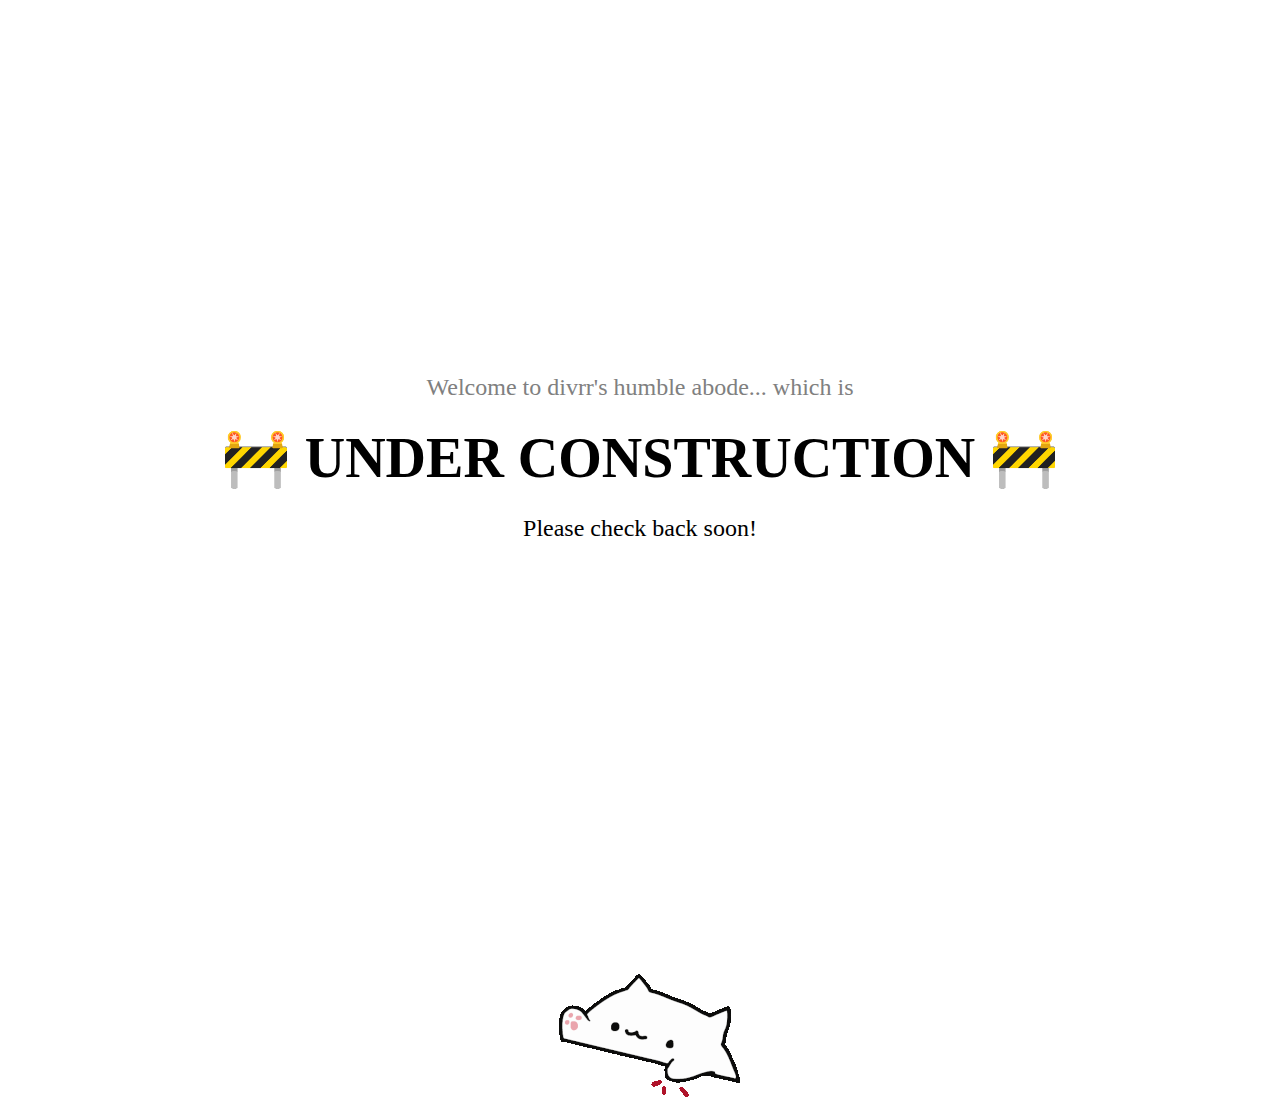
<file: index.html>
<!DOCTYPE html>
<html lang="en">
<head>
    <meta charset="UTF-8">
    <title>Divrr Homepage</title>
    <meta name="viewport" content="width=device-width, initial-scale=1.0"> 
    <style>
        .centered-container {
            height: 100vh;
            display: flex;
            overflow: hidden;
            flex-direction: column;
            justify-content: center;
            align-items: center;
            background: var(--gray-100);
        }
        h1 {
            text-transform: uppercase;
            margin-top: 1rem;
            margin-bottom: 1rem;
            color: var(--primary);
            text-align: center;
            font-size: clamp(2rem, 6vw, 3.5rem);
        }
        p {
            text-align: center;
            font-size: clamp(1rem, 3vw, 1.5rem);
        }
        .gray {
            color: gray
        }
        .tenor-gif-embed {
            height:10em
        }
    </style>
</head>
<body>
    <div class="centered-container">
        <div class="card">
            <p class="gray">Welcome to divrr's humble abode... which is</p>
            <h1>🚧 Under Construction 🚧</h1>
            <p>Please check back soon!</p>
        </div>
    </div>
    <div style="display: flex; justify-content: center; margin-top: 2rem;">
        <img src="bongo-cat.gif" alt="Bongo Cat" style="max-width: 200px; width: 100%; height: auto;">
    </div>
</body>
</html>
</file>
